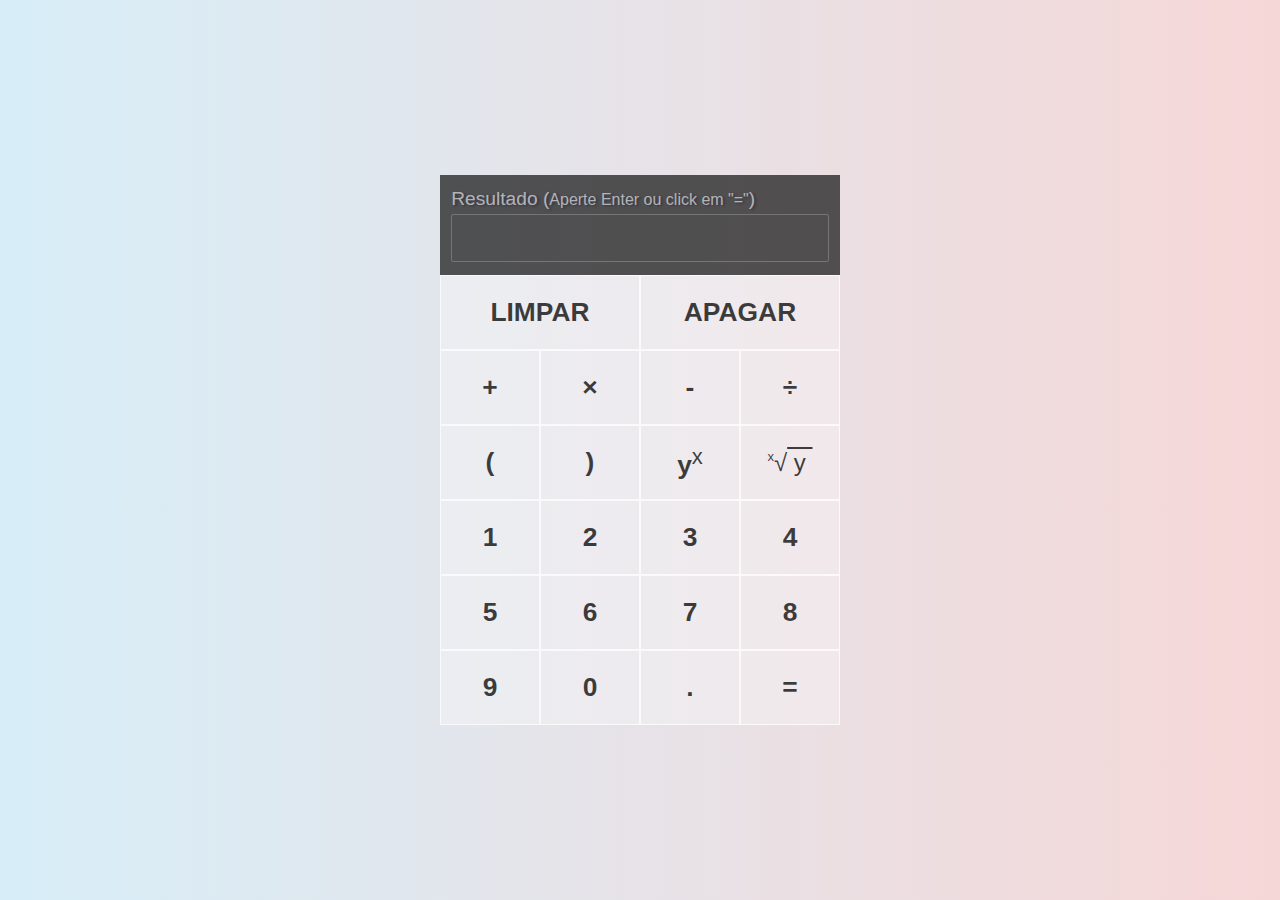
<file: periodo_1/Programacao-funcional/UNI-2/Projeto-calculadora/index.html>
<!DOCTYPE html>
<html lang="en">

<head>
    <meta charset="UTF-8">
    <meta http-equiv="X-UA-Compatible" content="IE=edge">
    <meta name="viewport" content="width=device-width, initial-scale=1.0">
    <link rel="stylesheet" href="style.css">
    <script src="resultado.js" defer></script>
    <script src="src/app.js" defer></script>
    <title>Calculadora</title>

</head>

<body>
    <main>
        <div class="caculadora-grid">
            <div class="display">
                <div data-resultado-display class="display-anterior">Resultado (<small>Aperte Enter ou click em "="</small>) </div>
                <textarea contenteditable spellcheck="false" data-input class="display-posterior" name="" id=""></textarea>
            </div>
            <!-- Butões aqui -->
            <button data-button-limpar class="operador limpar span-2">LIMPAR</button>
            <button data-button-apagar class="operador apagar span-2">APAGAR</button>
            <button data-button="+" class="operador">+</button>
            <button data-button="*" class="operador">×</button>
            <button data-button="-" class="operador">-</button>
            <button data-button="/" class="operador">÷</button>
            <button data-button="(" class="operador">(</button>
            <button data-button=")" class="operador">)</button>
            <button data-button-exponencial class="operador">y<sup>x</sup></button>
            <button data-button-raiz class="operador"><sup style="font-size:small">x</sup><span style="font-size: x-large">&radic;<span style="text-decoration:overline;">&nbsp;y&nbsp;</span>
</span></button>
            <button data-button="1" class="numero">1</button>
            <button data-button="2" class="numero">2</button>
            <button data-button="3" class="numero">3</button>
            <button data-button="4" class="numero">4</button>
            <button data-button="5" class="numero">5</button>
            <button data-button="6" class="numero">6</button>
            <button data-button="7" class="numero">7</button>
            <button data-button="8" class="numero">8</button>
            <button data-button="9" class="numero">9</button>
            <button data-button="0" class="numero">0</button>
            <button data-button="." class="numero">.</button>
            <button data-button-resultado class="igual">=</button>
        </div>
    </main>

</body>

</html>
</file>
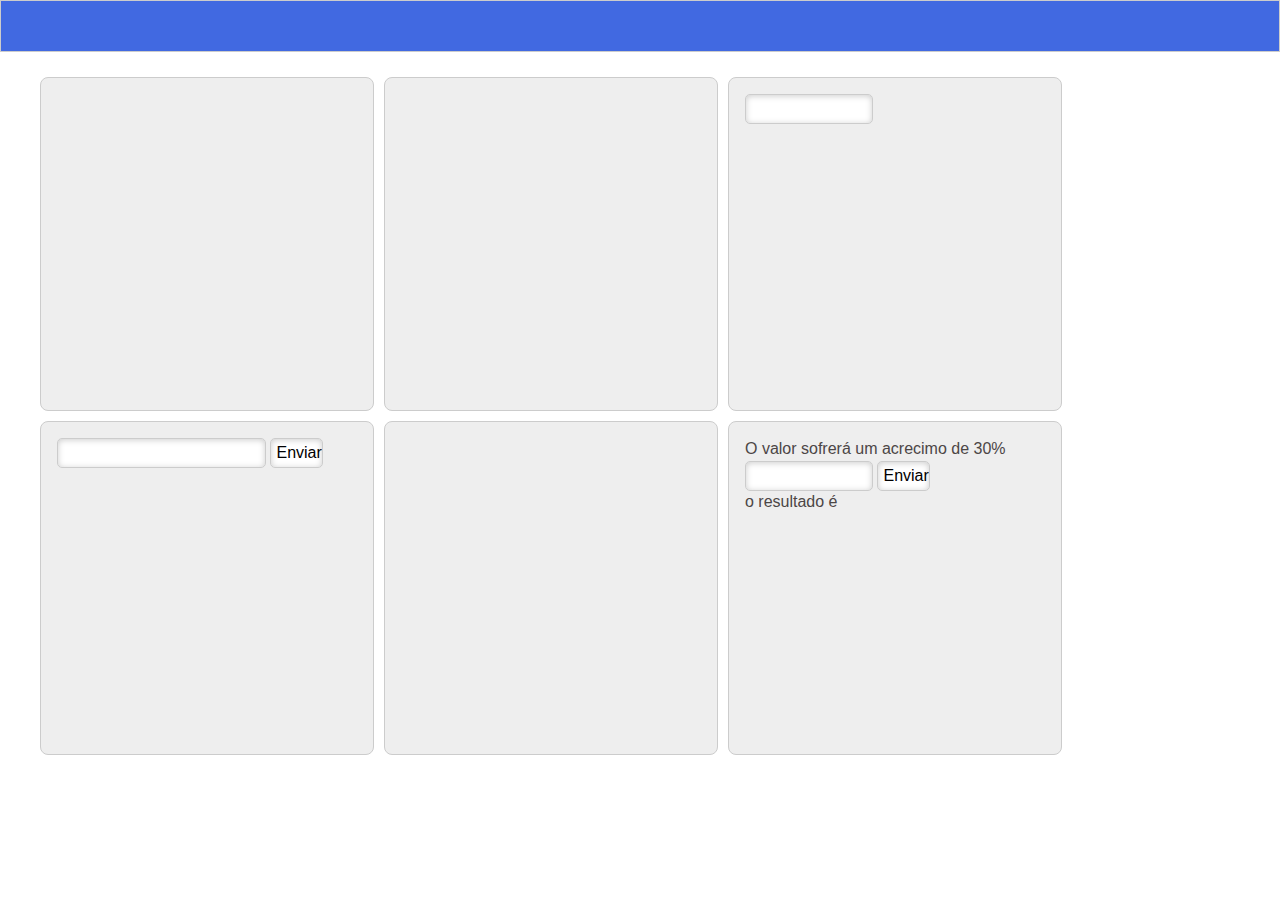
<file: periodo_1/Programacao-funcional/UNI-2/Projeto/index.html>
<!DOCTYPE html>
<html lang="en">
<head>
    <meta charset="UTF-8">
    <meta http-equiv="X-UA-Compatible" content="IE=edge">
    <meta name="viewport" content="width=device-width, initial-scale=1.0">
    <link rel="stylesheet" href="./style/style.css">
    <title>Calculadora</title>
</head>
<body>
    <header>
        <div class="header-wrapper">

        </div>
    </header>

    <div class="page">
        <div id="container_ferramenta2">

        </div>
        <div id="container_ferramenta3">

        </div>
        <div id="container_ferramenta">
        <input id="num1" type="text" class="left margem_porcentagem" style="width: 8rem;" title="Digite aqui o lado do quadrado">
        </div>
    </div>
    <div class="page">
        <div id="container_ferramenta4">
            <form id="formulario">
                <input type="text" id="campo">
                <input type="submit" value="Enviar">
            </form>
        </div>
        <div id="container_ferramenta5">

        </div>
            <div id="container_ferramenta6">
                <p>O valor sofrerá um acrecimo de 30%</p>
                
                <form id="formulario2">
                 <input id="campo2" type="text" class="left margem_porcentagem" style="width: 8rem;" title="Digite aqui o lado do quadrado">
                 <input type="submit" id="meu-submit" value="Enviar" />
                </form>
            
                <p id="resultado">o resultado é</p>

            </div>
    </div>
    <script src="./main.js" type="text/javascript" async></script>
</body>
</html>
</file>
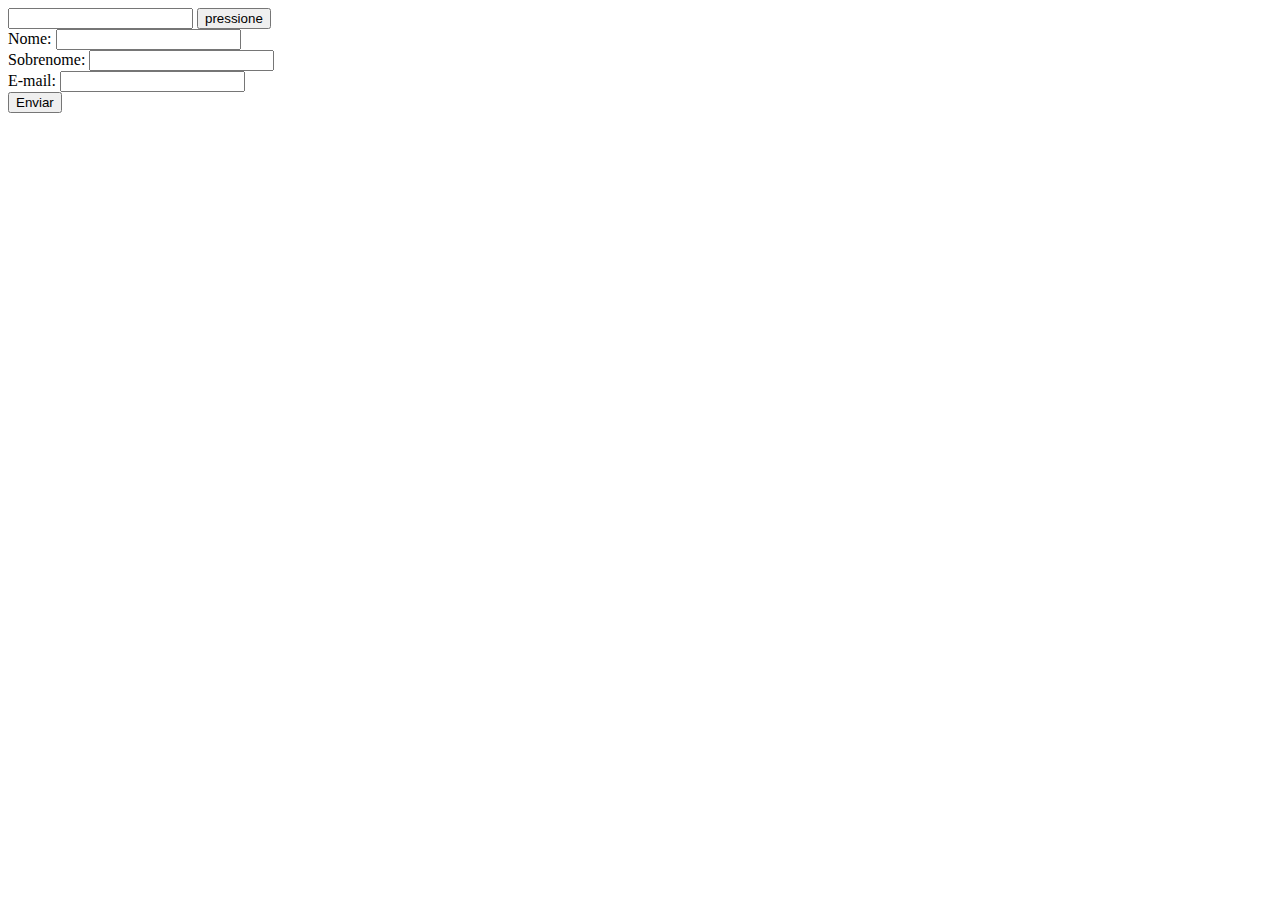
<file: periodo_1/Programacao-funcional/UNI 1/site/html/examplo-de-entrada.html>
<!DOCTYPE html>
<html lang="en">
<head>
    <meta charset="UTF-8">
    <meta http-equiv="X-UA-Compatible" content="IE=edge">
    <meta name="viewport" content="width=device-width, initial-scale=1.0">
    <title>Entradas de dados</title>
    <input id="textinput" name="textinput" value="" type="text">
    <button onclick="enviar()">pressione</button>
    <script type="text/javascript">
    function enviar() {
        var valor = document.getElementById("textinput").value;
        alert("Voce digitou " + valor)
    }
    </script>
    <form action="getform.js" method="get">
        Nome: <input type="text" name="nome" /><br />
         Sobrenome: <input type="text" name="sobrenome" /><br />
            E-mail: <input type="email" name="email_usuario" /><br />
    <input type="submit" value="Enviar" />
    </form>
</head>
</html>
</file>
<file: periodo_1/Programacao-funcional/UNI-2/Projeto-calculadora/style.css>
:root {
	--fundo: linear-gradient(to right, rgb(215, 238, 248), rgb(246, 215, 215));
	--button-claro-fade: rgba(255, 255, 255, 0.3);
	--button-claro: rgba(255, 255, 255, 0.9);
	--button-escuro: rgba(0, 0, 0, 1);
	--button-escuro-fade: rgba(0, 0, 0, 0.75);
	--button-escuro-muito-fade: rgba(0, 0, 0, 0.164);
	--text-shadow: 2px 1px 0.15rem #14143377;
	--text-shadow-subtle: 1px 1px 0.75rem #14143331;
	--box-shadow: 1px 3px 3rem 1px rgba(100, 98, 100, 0.18);
	--transition-normal: all 0.5s ease 0.1s;
	--selection-color: rgba(255, 255, 255, 0.781);
	--selection-bg: rgba(0, 0, 0, 0.657);
}

::selection {
	color: var(--selection-color);
	background: var(--selection-bg);
}

*,
*::before,
*::after {
	padding: 0;
	margin: 0;
	box-sizing: border-box;
	font-family: Gotham Rounded, sans-serif;
	font-weight: normal;
}

body {
	background: var(--fundo);
	font-size: 2rem;
}

main {
	min-height: 100vh;
	display: flex;
}

button {
	cursor: pointer;
	overflow: hidden;
	background: var(--button-claro-fade);
	border-radius: 0rem;
	text-decoration: none;
	font-size: 1.65rem;
	font-family: "Montserrat", sans-serif;
	font-weight: 600;
	border: solid 1px rgba(255, 255, 255, 0.739);
	overflow: hidden;
	color: var(--button-escuro-fade);
	transition: all 0.2s ease-in-out;
}

button:hover {
	text-shadow: var(--text-shadow-subtle);
	border: solid 1px #fff;
	background: var(--button-claro);
	color: var(--button-escuro) !important;
}

input,
textarea {
	resize: none;
	text-align: right;
	width: 100%;
	padding: 0px;
	background: transparent;
	border-radius: 2px;
	font-size: 1rem;
	outline: none;
	text-decoration: none;
	padding: 5px 15px;
	font-family: "Montserrat", sans-serif;
	font-weight: 300;
	overflow: hidden;
	color: var(--letter-light);
	transition: all 0.1s ease-in;
}

textarea:hover {
	border: solid 1px var(--button-claro);
	color: var(--button-claro);
	background-color: var(--button-escuro-muito-fade);
}

/* Aqui acaba estilos genericos */

/* Calculadora Por aqui */

.caculadora-grid {
	margin: auto;
	background-color: var(--fundo);
	min-height: 100vh;
	/* display pras children */
	display: grid;
	position: relative;
	grid-template-columns: repeat(4, 100px);
	grid-template-rows: minmax(100px, auto) repeat(6, 75px);
	align-content: center;
	justify-content: center;
}

.caculadora-grid > button {
	cursor: pointer;
}

.span-2 {
	grid-column: span 2;
}

.display {
	padding: 0.7rem;
	grid-column: 1/-1;
	display: flex;
	align-items: flex-end;
	justify-content: space-around;
	flex-direction: column;
	background-color: rgba(30, 30, 30, 0.75);
	word-wrap: break-word;
	word-break: break-all;
}

.display-anterior {
	align-self: flex-start;
	text-shadow: var(--text-shadow);
	font-size: 1.2rem;
	color: rgba(255, 255, 255, 0.6);
}

.display-posterior {
	font-size: clamp(0.5rem, 1rem, 1.25rem);
	font-weight: 600;
	color: rgba(255, 255, 255, 1);
}
</file>
<file: periodo_1/Programacao-funcional/UNI-2/Projeto/style/style.css>
input {
    display: inline;
    *display: inline;
    vertical-align: middle;
    width: auto;
    zoom: 1;
    margin: 0;
    border: 1px solid #ccc;
    font-size: 1em;
    padding: 5px 0;
    text-indent: 5px;
    -moz-border-radius: 5px;
    -webkit-border-radius: 5px;
    border-radius: 5px;
    background: #fff;
    -moz-box-shadow: inset 0 0 6px #ccc;
    -webkit-box-shadow: inset 0 1px 6px #ccc;
    box-shadow: inset 0 1px 6px #ccc;
    -moz-box-sizing: border-box;
    -webkit-box-sizing: border-box;
    box-sizing: border-box;
}
#container_ferramenta, #container_ferramenta2,#container_ferramenta3,#container_ferramenta4, #container_ferramenta5, #container_ferramenta6 {
    border-radius: .5rem .5rem .5rem .5rem;
    border: 1px solid #ccc;
    background-color: #eee;
    padding: 1rem;
    margin-right: 10px;
    margin-bottom: 10px;
    font-size: 1rem;
    float: left;
    width: 300px;
    height: 300px;

}
.header-wrapper {

    border: 1px solid #ccc;
    background-color: royalblue;
    position: relative;
    text-align: right;
    padding: 0 15px;
    top: 0;
    height: 50px;
}

body {
    margin: 0;
    padding: 0;
    color: #4c4646;
    font: normal 0.94em/150% "Arimo",arial,verdana,sans-serif;
    text-shadow: 0 0 1px transparent;
}

.page {
    background: #fff;
    border-radius: 3px;
    box-shadow: 0 0 10px 0 #dbdbdb;
    height: auto;
    width: 1200px;
    margin: 25px auto 55px;
}
.resultado {
    display: inline;
}
p {
    display: inline;
}
</file>
